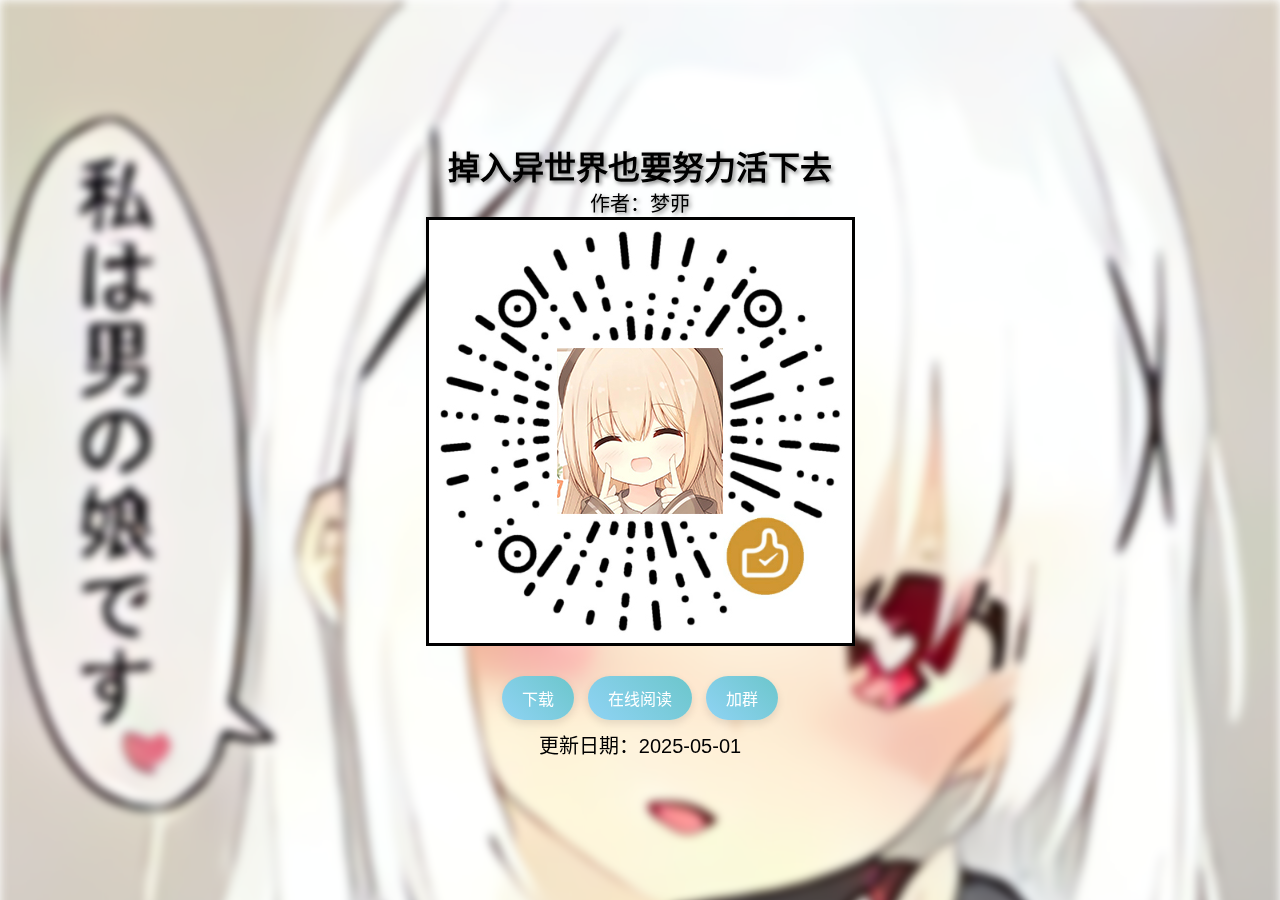
<file: index.html>
<!DOCTYPE html>
<html lang="zh-CN">
<head>
    <meta charset="UTF-8">
	<title>掉入异世界也要努力活下去</title>
	<link rel="stylesheet" type="text/css" href="index.css"/>
    <meta name="viewport" content="width=device-width, initial-scale=1.0, maximum-scale=1.0, user-scalable=no">
	<meta data-n-head="ssr" data-hid="keywords" vmid="keywords" name="keywords" content="掉入异世界也要努力活下去,掉入异世界也要努力活下去小说,掉入异世界也要努力活下去最新章节">
	<meta data-n-head="ssr" property="og:type" content="novel">
	<meta data-n-head="ssr" property="og:novel:author" content="梦丣">
	<meta data-n-head="ssr" property="og:title" content="掉入异世界也要努力活下去">
	<meta data-n-head="ssr" property="og:novel:book_name" content="掉入异世界也要努力活下去">
	<meta data-n-head="ssr" property="og:description" content="刚得到重点大学通知书的男主，本以为自己终于可以享受‘无忧无虑’的大学生活。结果还没等开学，就穿越到了异世界，然后不偏不倚还成了伪娘，而且还是银发小loli的那种！！！然而……本来这顺应时代发展的事情，却并没有让他开心。因为在这个魔法的世界里……他并没有魔力！所以就没办法使用魔法！！MDZZ！！！！">
    <link rel="stylesheet" href="https://cdnjs.cloudflare.com/ajax/libs/font-awesome/6.0.0/css/all.min.css">
</head>
<body>
    <div class="container">
        <main class="main-content">
            <!-- 模糊背景 -->
            <div class="background-container">
                <img src="background.jpg" alt="背景图片" class="blur-background">
            </div>
            <!-- 文字内容 -->
            <div class="content">
                <h1 style="text-shadow: 2px 2px 4px rgba(0, 0, 0, 0.5)">掉入异世界也要努力活下去</h1>
                <p style="color: black;font-size: 20px;text-shadow: 2px 2px 4px rgba(0, 0, 0, 0.5)">作者：梦丣</p>
				<img id="wx" src="wx.jpeg"/>
				<div class="button">
					<a href="https://www.re99.top/download/index.html"><button>下载</button></a>
					<a href="https://reader.re99.top"><button>在线阅读</button></a>
					<a href="http://qm.qq.com/cgi-bin/qm/qr?_wv=1027&k=STY2dR4v0J3g4u_RUc_-ERB9xSZfmBgv&authKey=ILemXMRMVxmeBZeEcjvd8ihIOhmBhkuZSSX5i1zag2RaZe6B3J1uTfxDJHCPdVYt"><button>加群</button></a>
				</div>
				<p id="update">更新日期：2025-05-01</p>
            </div>
        </main>
    </div>
</body>
</html>
</file>
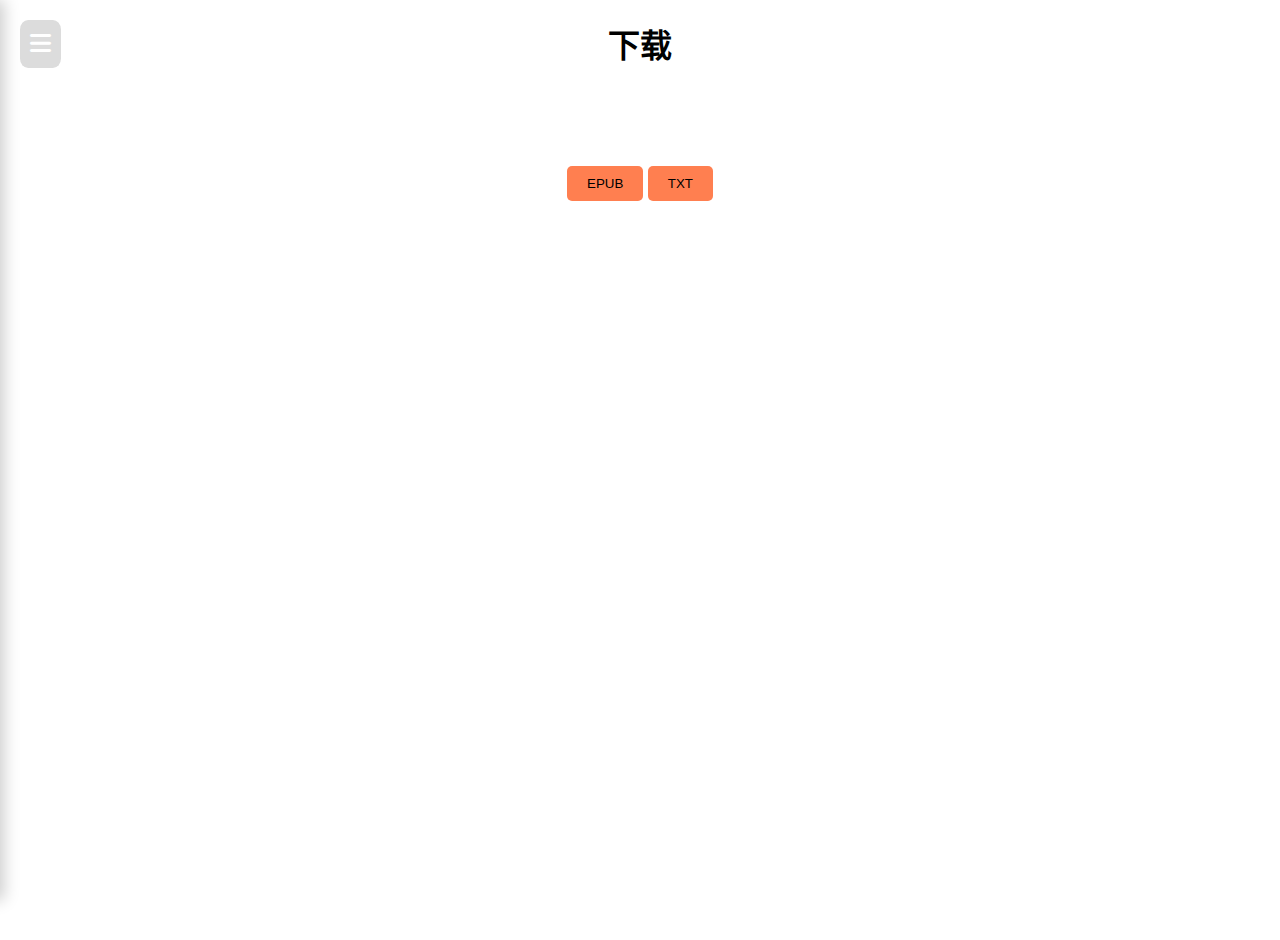
<file: download/index.html>
<!DOCTYPE html>
<html lang="zh-CN">
	<head>
		<title>下载</title>
		<meta charset="UTF-8">
		<style>
			* {
				margin: 0;
				padding: 0;
				box-sizing: border-box;
			}

			body {
				font-family: Arial, sans-serif;
				min-height: 100vh;
			}

			h1 {
				text-align: center;
				color: black;
			}

			a {
				text-decoration: none;
				color: black;
			}

			a:visited {
				text-decoration: none;
				color: black;
			}

			.sidebar-mask {
				display: none;
				position: fixed;
				top: 0;
				left: 0;
				right: 0;
				bottom: 0;
				background: rgba(0, 0, 0, 0.0);
				z-index: 999;
				transition: 0.3s;
			}

			@media (min-width: 769px) {
				.sidebar.active {
					left: 0;
				}

				/* 移除对遮罩层的干扰 */
				.sidebar.active+.sidebar-mask {
					display: none;
				}
			}

			.container {
				display: flex;
				min-height: 100vh;
				position: relative;
			}

			/* 共用侧边栏 */
			.sidebar {
				width: 250px;
				background: rgba(255, 255, 255, 0.1);
				padding: 20px;
				position: fixed;
				left: -250px;
				height: 100vh;
				transition: 0.3s;
				z-index: 1000;
				display: flex;
				flex-direction: column;
				justify-content: space-between;
				backdrop-filter: blur(15px);
				border-right: 1px solid rgba(255, 255, 255, 0.1);
				box-shadow: 4px 0 15px rgba(0, 0, 0, 0.2);
			}

			.sidebar.active {
				left: 0;
			}

			/* 响应式调整 */
			@media (max-width: 768px) {
				.sidebar {
					width: 200px;
				}

				.content {
					padding: 20px;
				}
			}

			.sidebar-footer {
				color: white;
				text-align: center;
				padding: 20px 0;
				border-top: 1px solid rgba(255, 255, 255, 0.1);
			}

			.nav-list {
				list-style: none;
				display: flex;
				flex-direction: column;
				gap: 15px;
			}

			.nav-item a {
				color: black;
				text-decoration: none;
				font-size: 18px;
				padding: 10px;
				display: block;
				transition: 0.3s;
				border-radius: 6px;
			}

			.nav-item a:hover {
				background: rgba(255, 255, 255, 0.1);
			}

			/* 主内容区域 */
			.main-content {
				flex: 1;
				padding: 20px;
				margin-left: 0;
				transition: 0.3s;
			}

			.content {
				position: relative;
				z-index: 1;
				color: white;
				min-height: 100vh;
			}

			/* 触发按钮 */
			.toggle-btn {
				position: fixed;
				left: 20px;
				top: 20px;
				color: white;
				font-size: 24px;
				cursor: pointer;
				z-index: 500;
				backdrop-filter: blur(5px);
				padding: 10px;
				border-radius: 20%;
				background-color: rgb(220, 220, 220);
			}

			.down-container {
				text-align: center;
				margin-top: 100px;
			}

			.down-btn {
				background-color: coral;
				color: #333;
				border: none;
				padding: 10px 20px;
				cursor: pointer;
				border-radius: 5px;
				transition: all 0.3s ease;
			}

			.down-btn:hover {
				background-color: orange;
			}
		</style>
		<meta name="viewport" content="width=device-width, initial-scale=1.0">
		<link rel="stylesheet" href="https://cdnjs.cloudflare.com/ajax/libs/font-awesome/6.0.0/css/all.min.css">
	</head>
	<body>
		<div class="container">
			<div class="sidebar-mask" onclick="toggleSidebar()"></div>
			<!-- 侧边导航栏 -->
			<nav class="sidebar">
				<ul class="nav-list">
					<li class="nav-item"><a href="https://re99.top/"><i class="fas fa-home"></i> 主页</a></li>
				</ul>
				<div class="sidebar-footer">
					<p style="color: rgba(255, 255, 255, 0.7)">Power By Html</p>
				</div>
			</nav>

			<div class="toggle-btn" onclick="toggleSidebar()">
				<i class="fas fa-bars"></i>
			</div>

			<main class="main-content">
				<div class="content">
					<h1>下载</h1>
					<div class="down-container">
						<button class="down-btn"><a href="./掉入异世界也要努力活下去.epub" download>EPUB</a></button>
						<button class="down-btn"><a href="./掉入异世界也要努力活下去.txt" download>TXT</a></button>
					</div>
				</div>
			</main>
		</div>
	</body>
</html>
</file>
<file: index.css>
* {
	margin: 0;
	padding: 0;
	box-sizing: border-box;
}

body {
	font-family: Arial, sans-serif;
	min-height: 100vh;
}

.container {
	display: flex;
	min-height: 100vh;
	position: relative;
}

.container h1 {
	color: black;
}

.main-content {
	flex: 1;
	position: relative;
}

.background-container {
	position: fixed;
	top: 0;
	left: 0;
	right: 0;
	bottom: 0;
	z-index: 0;
}

.blur-background {
	width: 100vw;
	height: auto;
	object-fit: cover;
	filter: blur(5px);
}

.content {
	position: relative;
	z-index: 1;
	padding: 40px;
	color: white;
	text-align: center;
	min-height: 100vh;
	display: flex;
	flex-direction: column;
	justify-content: center;
	align-items: center;
}

.button {
	margin-top: 20px;
}

.button button {
	background: linear-gradient(45deg, #8fd3f4, #6CC6CB);
	border: none;
	color: white;
	padding: 10px 20px;
	text-align: center;
	text-decoration: none;
	display: inline-block;
	font-size: 16px;
	margin: 10px 5px;
	cursor: pointer;
	border-radius: 25px;
	transition: transform 0.3s, box-shadow 0.3s;
	box-shadow: 0 4px 8px rgba(0, 0, 0, 0.1);
}

.button button:hover {
	transform: translateY(-2px);
	box-shadow: 0 6px 12px rgba(0, 0, 0, 0.2);
}

.button button:active {
	transform: translateY(0);
}

.button a {
	color: white;
	text-decoration: none;
}

#wx {
	border-style: solid;
	border-color: black;
}

#update {
	color: black;
	font-size: 20px
}

@media (max-width: 768px) {
	.blur-background {
		width: 100vw;
		height: 100vh;
		object-fit: cover;
		filter: blur(5px);
	}

	body {
		max-width: 100vw;
		overflow-x: hidden;
	}

	.content {
		padding: 1vw;
	}

	#wx {
		width: 50vw;
	}

	#update {
		color: white;
		font-size: 20px
	}
}

@media (max-width: 500px) {
	#wx {
		width: 75vw;
	}
}
</file>
